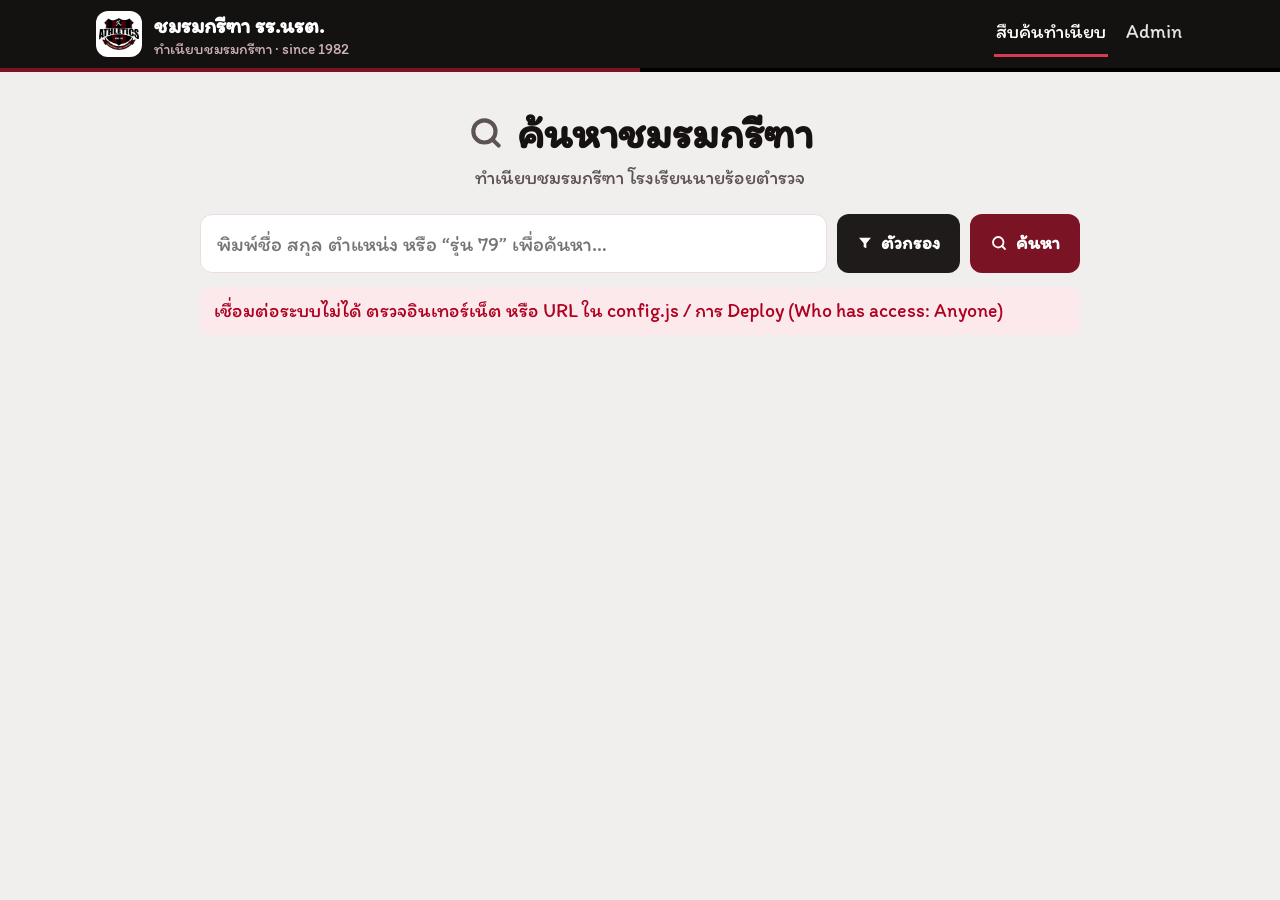
<file: index.html>
<!DOCTYPE html>
<html lang="th">
<head>
<meta charset="utf-8">
<meta name="viewport" content="width=device-width, initial-scale=1, viewport-fit=cover">
<title>ทำเนียบชมรมกรีฑา รร.นรต.</title>
<meta name="theme-color" content="#141111">
<meta name="robots" content="noindex, nofollow">
<link rel="icon" type="image/png" href="favicon.png">
<link rel="apple-touch-icon" href="apple-touch-icon.png">
<link rel="manifest" href="manifest.webmanifest">
<meta name="apple-mobile-web-app-capable" content="yes">
<meta name="apple-mobile-web-app-title" content="ชมรมกรีฑา">
<link rel="preload" href="fonts/itim-thai.woff2" as="font" type="font/woff2" crossorigin>
<link rel="stylesheet" href="fonts.css?v=12">
<link rel="stylesheet" href="style.css?v=12">
</head>
<body data-mode="home" data-browse="gens">
<div class="nav"><div class="in">
    <a class="brand" href="index.html"><img src="logo.png" alt="โลโก้ชมรมกรีฑา"><span><b>ชมรมกรีฑา รร.นรต.</b><small>ทำเนียบชมรมกรีฑา · since 1982</small></span></a>
    <a class="l on" href="index.html">สืบค้นทำเนียบ</a>
    <a class="l" href="admin.html">Admin</a>
  </div></div><div class="stripe"></div>
<main>
  <h1 class="title"><svg width="38" height="38" viewBox="0 0 24 24" fill="none" stroke="currentColor" stroke-width="2.6" stroke-linecap="round" aria-hidden="true"><circle cx="11" cy="11" r="7"/><path d="m20 20-4-4"/></svg>ค้นหาชมรมกรีฑา</h1>
  <p class="sub">ทำเนียบชมรมกรีฑา โรงเรียนนายร้อยตำรวจ</p>
  <div id="app">
  <form id="searchForm" class="searchbar" role="search">
    <input id="q" type="search" placeholder="พิมพ์ชื่อ สกุล ตำแหน่ง หรือ “รุ่น 79” เพื่อค้นหา…" aria-label="ค้นหา" autocomplete="off">
    <button class="btn" type="button" id="filterBtn" aria-expanded="false" aria-controls="filters"><svg width="16" height="16" viewBox="0 0 24 24" fill="currentColor" aria-hidden="true"><path d="M3 4h18l-7 8.5V20l-4-2v-5.5z"/></svg><span>ตัวกรอง</span></button>
    <button class="btn red" type="submit" aria-label="ค้นหา"><svg width="18" height="18" viewBox="0 0 24 24" fill="none" stroke="currentColor" stroke-width="2.4" stroke-linecap="round" aria-hidden="true"><circle cx="11" cy="11" r="7"/><path d="m20 20-4-4"/></svg><span>ค้นหา</span></button>
  </form>
  <div id="filters" class="panel" hidden>
    <div class="grid">
      <div><label for="f_gen">รุ่น</label><input class="field" id="f_gen" inputmode="numeric" placeholder="เช่น 79"></div>
      <div><label for="f_first">ชื่อจริง</label><input class="field" id="f_first" placeholder="เช่น ธนวัฒน์/ธนเดช"></div>
      <div class="wide"><label for="f_last">นามสกุล</label><input class="field" id="f_last" placeholder="เช่น โชติรัตน์อมรกุล/สงวนสัตย์"></div>
      <div><label for="f_nick">ชื่อเล่น หรือ ฉายา</label><input class="field" id="f_nick" placeholder="เช่น หาว/ดอนนี่"></div>
      <div><label for="f_dist">ระยะ</label><input class="field" id="f_dist" placeholder="เช่น ขว้างจักร/100"></div>
      
    </div>
    <div class="row" style="margin-top:14px"><button class="btn red" type="submit" form="searchForm">ค้นหา</button><button class="btn text" type="button" id="clear">ล้างทั้งหมด</button></div>
  </div>
  <div id="msg" class="msg" hidden></div>
  <section id="browse" hidden></section>
  <section id="results" hidden>
    <div class="summary" id="sum"></div>
    <div class="tablewrap"><table>
      <thead><tr><th class="c">ลำดับ</th><th class="c">รุ่น</th><th>ยศ-ชื่อ-นามสกุล</th><th>ตำแหน่ง</th><th class="c">ระยะ</th><th>โทรศัพท์</th></tr></thead>
      <tbody id="tbody"></tbody></table></div>
    <div class="cards" id="cards"></div>
    <div class="pager" id="pager"></div>
  </section>
  </div>
</main>
<script src="config.js?v=12"></script>
<script src="app.js?v=12"></script>
</body></html>
</file>
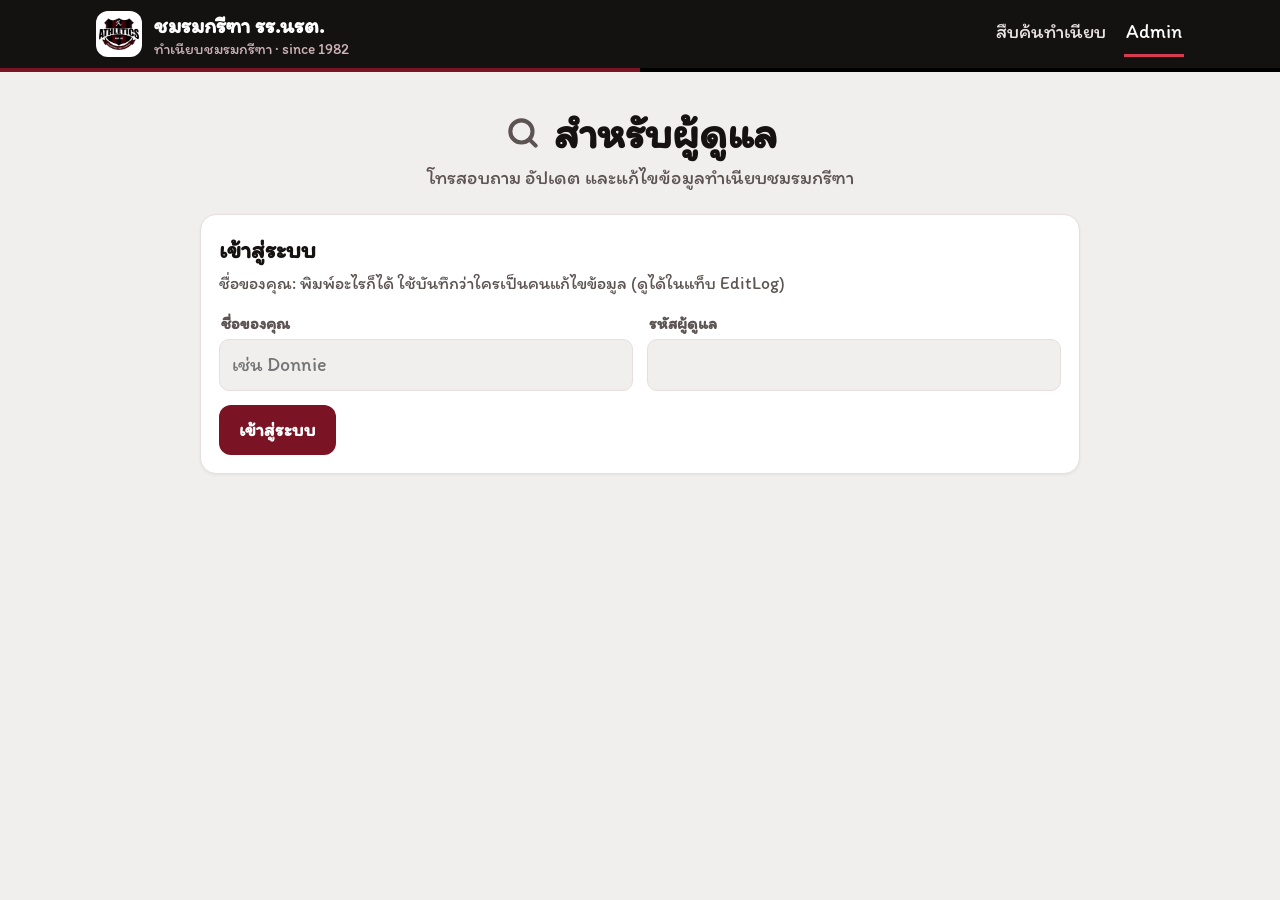
<file: admin.html>
<!DOCTYPE html>
<html lang="th">
<head>
<meta charset="utf-8">
<meta name="viewport" content="width=device-width, initial-scale=1, viewport-fit=cover">
<title>Admin · ทำเนียบชมรมกรีฑา</title>
<meta name="theme-color" content="#141111">
<meta name="robots" content="noindex, nofollow">
<link rel="icon" type="image/png" href="favicon.png">
<link rel="apple-touch-icon" href="apple-touch-icon.png">
<link rel="manifest" href="manifest.webmanifest">
<meta name="apple-mobile-web-app-capable" content="yes">
<meta name="apple-mobile-web-app-title" content="ชมรมกรีฑา">
<link rel="preload" href="fonts/itim-thai.woff2" as="font" type="font/woff2" crossorigin>
<link rel="stylesheet" href="fonts.css?v=12">
<link rel="stylesheet" href="style.css?v=12">
</head>
<body data-mode="admin" data-browse="gens">
<div class="nav"><div class="in">
    <a class="brand" href="index.html"><img src="logo.png" alt="โลโก้ชมรมกรีฑา"><span><b>ชมรมกรีฑา รร.นรต.</b><small>ทำเนียบชมรมกรีฑา · since 1982</small></span></a>
    <a class="l" href="index.html">สืบค้นทำเนียบ</a>
    <a class="l on" href="admin.html">Admin</a>
  </div></div><div class="stripe"></div>
<main>
  <h1 class="title"><svg width="38" height="38" viewBox="0 0 24 24" fill="none" stroke="currentColor" stroke-width="2.6" stroke-linecap="round" aria-hidden="true"><circle cx="11" cy="11" r="7"/><path d="m20 20-4-4"/></svg>สำหรับผู้ดูแล</h1>
  <p class="sub">โทรสอบถาม อัปเดต และแก้ไขข้อมูลทำเนียบชมรมกรีฑา</p>

  <div id="login" class="panel">
    <h2 style="margin:0 0 4px;font-size:22px">เข้าสู่ระบบ</h2>
    <p class="s" style="margin:0 0 16px">ชื่อของคุณ: พิมพ์อะไรก็ได้ ใช้บันทึกว่าใครเป็นคนแก้ไขข้อมูล (ดูได้ในแท็บ EditLog)</p>
    <div class="grid">
      <div><label for="caller">ชื่อของคุณ</label><input class="field" id="caller" placeholder="เช่น Donnie" autocomplete="off"></div>
      <div><label for="code">รหัสผู้ดูแล</label><input class="field" id="code" type="password" autocomplete="off"></div>
    </div>
    <div class="row" style="margin-top:14px"><button class="btn red" id="loginBtn" type="button">เข้าสู่ระบบ</button></div>
    <div id="loginMsg" class="msg" hidden style="margin-top:14px"></div>
  </div>

  <div id="app" hidden>
    <div class="panel" style="margin:0 auto 18px">
      <div class="row" style="justify-content:space-between"><b id="freshLabel">ความคืบหน้ารอบนี้</b><span class="s" id="stats"></span></div>
      <div class="progress"><i id="bar" style="width:0"></i></div>
      <div class="s" id="round" style="margin-top:6px;font-size:14px"></div>
      <div class="row" style="margin-top:10px;justify-content:space-between"><span class="row" style="gap:8px"><button class="btn ghost" id="addBtn" type="button">+ เพิ่มรายชื่อ</button><button class="btn ghost" id="importForm" type="button">นำเข้าจาก Google Form</button></span><span class="row" style="gap:4px"><button class="btn text" id="newRound" type="button">เริ่มรอบใหม่</button><button class="btn text" id="logout" type="button">ออกจากระบบ</button></span></div>
    </div>
  <form id="searchForm" class="searchbar" role="search">
    <input id="q" type="search" placeholder="พิมพ์ชื่อ สกุล ตำแหน่ง หรือ “รุ่น 79” เพื่อค้นหา…" aria-label="ค้นหา" autocomplete="off">
    <button class="btn" type="button" id="filterBtn" aria-expanded="false" aria-controls="filters"><svg width="16" height="16" viewBox="0 0 24 24" fill="currentColor" aria-hidden="true"><path d="M3 4h18l-7 8.5V20l-4-2v-5.5z"/></svg><span>ตัวกรอง</span></button>
    <button class="btn red" type="submit" aria-label="ค้นหา"><svg width="18" height="18" viewBox="0 0 24 24" fill="none" stroke="currentColor" stroke-width="2.4" stroke-linecap="round" aria-hidden="true"><circle cx="11" cy="11" r="7"/><path d="m20 20-4-4"/></svg><span>ค้นหา</span></button>
  </form>
  <div id="filters" class="panel" hidden>
    <div class="grid">
      <div><label for="f_gen">รุ่น</label><input class="field" id="f_gen" inputmode="numeric" placeholder="เช่น 79"></div>
      <div><label for="f_first">ชื่อจริง</label><input class="field" id="f_first" placeholder="เช่น ธนวัฒน์/ธนเดช"></div>
      <div class="wide"><label for="f_last">นามสกุล</label><input class="field" id="f_last" placeholder="เช่น โชติรัตน์อมรกุล/สงวนสัตย์"></div>
      <div><label for="f_nick">ชื่อเล่น หรือ ฉายา</label><input class="field" id="f_nick" placeholder="เช่น หาว/ดอนนี่"></div>
      <div><label for="f_dist">ระยะ</label><input class="field" id="f_dist" placeholder="เช่น ขว้างจักร/100"></div>
      <div><label for="f_fresh">สถานะข้อมูล</label><select class="field" id="f_fresh"><option value="">ทุกคน</option><option value="stale">ยังไม่อัปเดตรอบนี้</option><option value="fresh">อัปเดตรอบนี้แล้ว</option></select></div>
    </div>
    <div class="row" style="margin-top:14px"><button class="btn red" type="submit" form="searchForm">ค้นหา</button><button class="btn text" type="button" id="clear">ล้างทั้งหมด</button></div>
  </div>
  <div id="msg" class="msg" hidden></div>
  <section id="browse" hidden></section>
  <section id="results" hidden>
    <div class="summary" id="sum"></div>
    <div class="tablewrap"><table>
      <thead><tr><th class="c">ลำดับ</th><th class="c">รุ่น</th><th>ยศ-ชื่อ-นามสกุล</th><th>ตำแหน่ง</th><th class="c">ระยะ</th><th>โทรศัพท์</th><th>สถานะ / จัดการ</th></tr></thead>
      <tbody id="tbody"></tbody></table></div>
    <div class="cards" id="cards"></div>
    <div class="pager" id="pager"></div>
  </section>
  </div>
</main>
<dialog id="dlg"><form id="dlgForm" method="dialog" novalidate>
  <h2 id="dlgTitle">แก้ไขข้อมูล</h2>
  <div class="two"><div><label for="e_rank">ยศ</label><input class="field" id="e_rank"></div><div><label for="e_gen">นรต.รุ่น</label><input class="field" id="e_gen" inputmode="numeric"></div></div>
  <div><label for="e_name">ชื่อ-สกุล</label><input class="field" id="e_name"></div>
  <div><label for="e_nick">ชื่อเล่น / ฉายา</label><input class="field" id="e_nick"></div>
  <div><label for="e_pos">ตำแหน่งปัจจุบัน (หรือ เกษียณ / ลาออก)</label><textarea class="field" id="e_pos" rows="3"></textarea></div>
  <div class="two"><div><label for="e_phone">เบอร์โทร (หลายเบอร์คั่นด้วย , )</label><input class="field" id="e_phone" type="tel"></div><div><label for="e_dist">ระยะ</label><input class="field" id="e_dist"></div></div>
  <div class="row"><button class="btn red" type="submit">บันทึก</button><button class="btn text" type="button" id="dlgCancel">ยกเลิก</button></div>
</form></dialog>
<script src="config.js?v=12"></script>
<script src="app.js?v=12"></script>
</body></html>
</file>
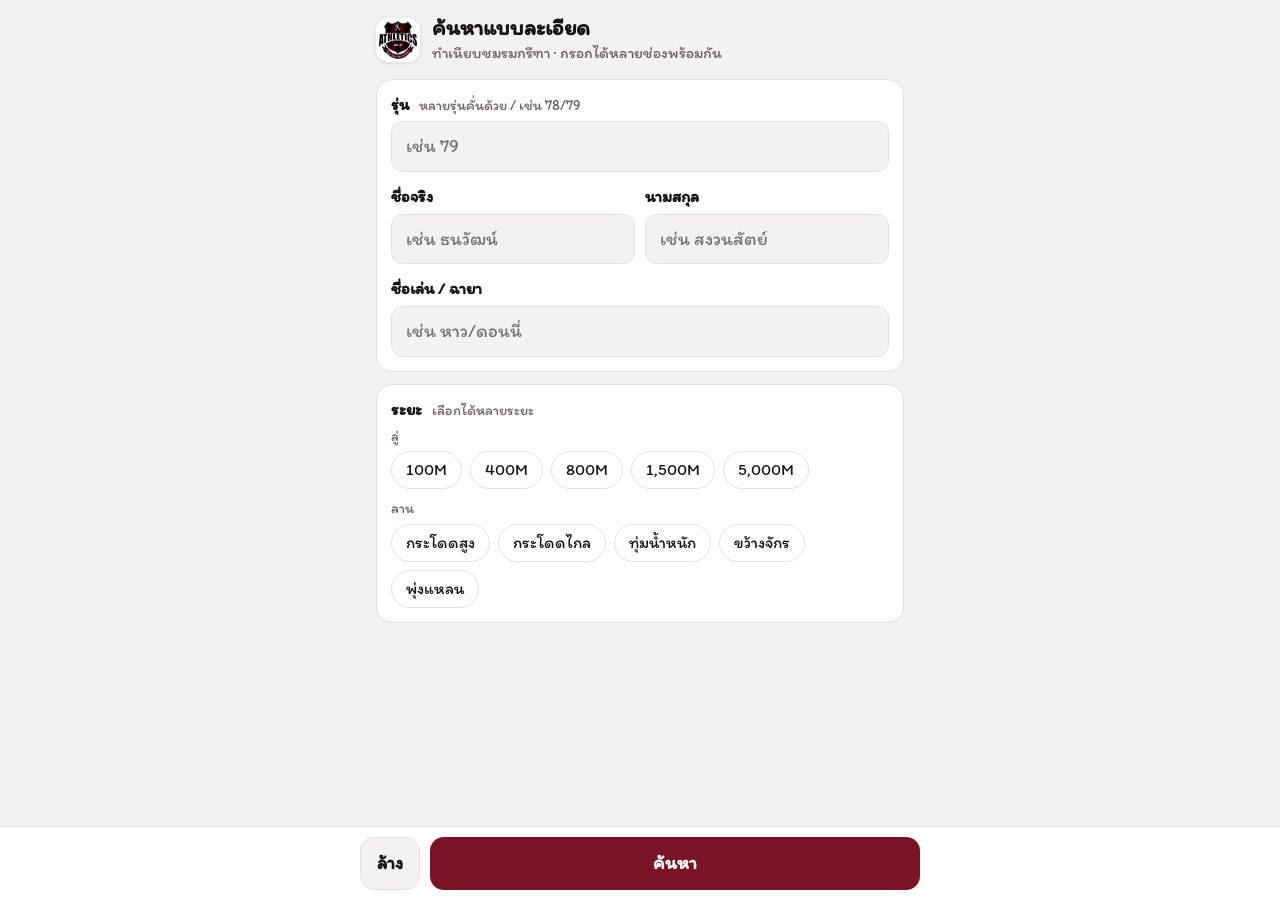
<file: liff.html>
<!DOCTYPE html>
<html lang="th">
<head>
<meta charset="utf-8">
<meta name="viewport" content="width=device-width, initial-scale=1, viewport-fit=cover">
<title>ค้นหาแบบละเอียด</title>
<meta name="robots" content="noindex, nofollow">
<meta name="theme-color" content="#141111">
<link rel="icon" type="image/png" href="favicon.png">
<link rel="preload" href="fonts/itim-thai.woff2" as="font" type="font/woff2" crossorigin>
<link rel="stylesheet" href="fonts.css?v=12">
<script>
  // เปิดมาเพื่อแก้ไขข้อมูล (ปุ่ม "อัปเดตข้อมูล" ในการ์ด) → ซ่อนหน้าค้นหาตั้งแต่ก่อนวาดหน้า แสดงหน้ากำลังโหลดแทน
  // LINE ส่งมาเป็น ?liff.state=%3Fedit%3D... ก่อน แล้ว liff.init จะพาไป ?edit=... อีกที
  if (/(^|[?&])edit=|liff\.state=[^&]*edit/.test(location.search)) document.documentElement.classList.add('boot-edit');
</script>
<style>
  :root {
    --red: #7a1424; --red-2: #a01c31; --red-soft: #f7e9ec; --black: #141111;
    --bg: #f4f1f1; --card: #ffffff; --ink: #191414; --muted: #6b6060; --line: #e7dfdf; --chip: #ffffff;
    --good: #1b6e3a; --font: 'Itim', 'Sarabun', 'Noto Sans Thai', system-ui, sans-serif;
  }
  @media (prefers-color-scheme: dark) { :root:not([data-theme="light"]) {
    --red: #c24a5e; --red-2: #d9617a; --red-soft: #3a1820; --bg: #111010; --card: #1c1919; --ink: #f2eded; --muted: #ab9f9f; --line: #2f2929; --chip: #1c1919; --good: #5fcf8a; } }
  :root[data-theme="dark"] {
    --red: #c24a5e; --red-2: #d9617a; --red-soft: #3a1820; --bg: #111010; --card: #1c1919; --ink: #f2eded; --muted: #ab9f9f; --line: #2f2929; --chip: #1c1919; --good: #5fcf8a; }
  * { box-sizing: border-box; -webkit-tap-highlight-color: transparent; }
  html, body { margin: 0; background: var(--bg); color: var(--ink); font-family: var(--font); font-size: 17px; line-height: 1.45; }
  button, input { font: inherit; color: inherit; }
  main { padding: 14px 16px 110px; max-width: 560px; margin: 0 auto; }
  .brand { display: flex; align-items: center; gap: 12px; margin: 2px 0 14px; }
  .brand img { width: 44px; height: 44px; border-radius: 12px; background: #fff; padding: 3px; box-shadow: 0 1px 4px rgba(0,0,0,.12); }
  .brand b { display: block; font-size: 20px; line-height: 1.2; }
  .brand small { color: var(--muted); font-size: 14px; }
  .card { background: var(--card); border: 1px solid var(--line); border-radius: 16px; padding: 14px; margin-bottom: 12px; }
  label { display: block; font-weight: 600; font-size: 15px; margin: 0 0 6px; }
  .hint { font-weight: 400; color: var(--muted); font-size: 13px; margin-left: 6px; }
  .field { margin-bottom: 14px; }
  .field:last-child { margin-bottom: 0; }
  input[type=text] { width: 100%; padding: 12px 14px; border-radius: 12px; border: 1px solid var(--line); background: var(--bg); outline: none; font-size: 17px; }
  input[type=text]:focus { border-color: var(--red); background: var(--card); box-shadow: 0 0 0 3px var(--red-soft); }
  .row2 { display: grid; grid-template-columns: 1fr 1fr; gap: 10px; }
  .grp { font-size: 13px; color: var(--muted); margin: 10px 0 6px; }
  .grp:first-of-type { margin-top: 2px; }
  .chips { display: flex; flex-wrap: wrap; gap: 8px; }
  .chip { border: 1px solid var(--line); background: var(--chip); border-radius: 999px; padding: 7px 14px; font-size: 15px; cursor: pointer; }
  .chip[aria-pressed="true"] { background: var(--red); border-color: var(--red); color: #fff; font-weight: 600; }
  .bar { position: fixed; left: 0; right: 0; bottom: 0; padding: 10px 16px calc(10px + env(safe-area-inset-bottom)); background: var(--card); border-top: 1px solid var(--line); display: flex; gap: 10px; }
  .bar > div { max-width: 560px; margin: 0 auto; display: flex; gap: 10px; width: 100%; }
  .btn { border: 0; border-radius: 14px; padding: 13px 16px; font-weight: 700; font-size: 17px; cursor: pointer; }
  .btn.main { flex: 1; background: var(--red); color: #fff; }
  .btn.ghost { background: var(--bg); color: var(--ink); border: 1px solid var(--line); }
  .btn:disabled { opacity: .55; }
  .err { color: #b00020; font-size: 15px; margin: 4px 2px 10px; min-height: 0; }
  /* ผลลัพธ์ */
  .top { display: flex; align-items: center; gap: 10px; margin-bottom: 10px; }
  .back { border: 0; background: none; color: var(--red); font-weight: 700; padding: 6px 0; cursor: pointer; }
  .sum { font-size: 15px; color: var(--muted); }
  .sum b { color: var(--ink); font-size: 18px; }
  .tags { display: flex; flex-wrap: wrap; gap: 6px; margin: 6px 0 12px; }
  .tag { background: var(--red-soft); color: var(--red); border-radius: 999px; padding: 3px 10px; font-size: 13px; font-weight: 600; }
  .p { background: var(--card); border: 1px solid var(--line); border-radius: 16px; padding: 12px 14px; margin-bottom: 10px; }
  .p .h { display: flex; justify-content: space-between; gap: 10px; align-items: flex-start; }
  .p .nm { font-weight: 700; font-size: 18px; line-height: 1.3; }
  .p .rk { color: var(--muted); font-weight: 600; font-size: 14px; }
  .p .nk { color: var(--muted); font-size: 14px; }
  .gen { flex: none; background: var(--red); color: #fff; font-weight: 700; font-size: 13px; padding: 2px 10px; border-radius: 999px; }
  .p .pos { margin-top: 6px; font-size: 16px; }
  .p .dist { display: inline-block; margin-top: 6px; font-size: 13px; background: var(--bg); border: 1px solid var(--line); border-radius: 999px; padding: 1px 10px; }
  .p .upd { color: var(--muted); font-size: 13px; margin-top: 6px; }
  .acts { display: flex; flex-wrap: wrap; gap: 8px; margin-top: 10px; }
  .call { display: inline-flex; align-items: center; gap: 6px; background: var(--red); color: #fff; text-decoration: none; border-radius: 999px; padding: 8px 14px; font-weight: 700; font-size: 15px; }
  .send { border: 1px solid var(--red); color: var(--red); background: none; border-radius: 999px; padding: 7px 14px; font-weight: 700; font-size: 15px; cursor: pointer; }
  .send.done { border-color: var(--good); color: var(--good); }
  .dead { font-size: 12px; background: var(--bg); border-radius: 999px; padding: 1px 8px; margin-left: 6px; color: var(--muted); vertical-align: middle; }
  .empty { text-align: center; color: var(--muted); padding: 30px 10px; }
  .more { width: 100%; }
  .toast { position: fixed; left: 50%; bottom: 92px; transform: translateX(-50%) translateY(20px); background: var(--black); color: #fff; padding: 10px 16px; border-radius: 999px; font-size: 15px; opacity: 0; transition: .2s; pointer-events: none; white-space: nowrap; }
  .toast.on { opacity: 1; transform: translateX(-50%) translateY(0); }
  .edit-btn { border: 1px solid var(--line); color: var(--ink); background: var(--bg); border-radius: 999px; padding: 7px 14px; font-weight: 700; font-size: 15px; cursor: pointer; }
  /* แก้ไขข้อมูล */
  .who { background: var(--black); color: #fff; border-radius: 16px; padding: 14px 16px; margin-bottom: 12px; }
  .who b { display: block; font-size: 20px; line-height: 1.3; }
  .who span { color: #e8a3ae; font-size: 15px; }
  .who small { display: block; color: #bdb3b3; font-size: 13px; margin-top: 4px; }
  select, textarea, input[type=tel] { width: 100%; padding: 12px 14px; border-radius: 12px; border: 1px solid var(--line); background: var(--bg); outline: none; font: inherit; font-size: 17px; color: inherit; }
  textarea { resize: vertical; min-height: 74px; line-height: 1.4; }
  select:focus, textarea:focus, input[type=tel]:focus { border-color: var(--red); background: var(--card); box-shadow: 0 0 0 3px var(--red-soft); }
  .ef .was { display: none; font-size: 13px; color: var(--muted); margin-top: 5px; }
  .ef.chg .was { display: block; }
  .ef.chg > label::after { content: 'แก้แล้ว'; margin-left: 8px; font-size: 12px; font-weight: 700; color: #fff; background: var(--red); border-radius: 999px; padding: 1px 8px; vertical-align: 1px; }
  .ef.chg select, .ef.chg textarea, .ef.chg input { border-color: var(--red); }
  .lock { color: var(--muted); font-size: 13px; text-align: center; margin: 4px 0 0; }
  .sheet-bg { position: fixed; inset: 0; background: rgba(0,0,0,.45); z-index: 20; display: flex; align-items: flex-end; }
  .sheet-in { background: var(--card); width: 100%; max-width: 560px; margin: 0 auto; border-radius: 20px 20px 0 0; padding: 18px 16px calc(16px + env(safe-area-inset-bottom)); }
  .sheet-in h3 { margin: 0 0 10px; font-size: 20px; }
  .chgl { margin: 0 0 14px; padding: 0; list-style: none; }
  .chgl li { border: 1px solid var(--line); border-radius: 12px; padding: 10px 12px; margin-bottom: 8px; font-size: 15px; }
  .chgl li b { display: block; font-size: 14px; color: var(--muted); }
  .chgl .o { color: var(--muted); text-decoration: line-through; }
  .chgl .n { color: var(--ink); font-weight: 700; }
  .sheet-in .row { display: flex; gap: 10px; }
  .okbox { text-align: center; padding: 26px 8px 8px; }
  .okbox .ic { width: 72px; height: 72px; border-radius: 50%; background: var(--good); color: #fff; font-size: 40px; display: grid; place-items: center; margin: 0 auto 12px; }
  .okbox h2 { margin: 0 0 4px; font-size: 24px; }
  .okbox p { margin: 0 0 16px; color: var(--muted); }
  .stack { display: grid; gap: 10px; margin-top: 8px; }
  #boot { display: none; text-align: center; padding: 90px 16px; color: var(--muted); }
  .boot-edit #boot { display: block; }
  .boot-edit #form, .boot-edit #barForm { display: none !important; }
  .spin { width: 42px; height: 42px; border-radius: 50%; border: 4px solid var(--line); border-top-color: var(--red); margin: 0 auto 14px; animation: sp .8s linear infinite; }
  @keyframes sp { to { transform: rotate(360deg); } }
  [hidden] { display: none !important; }
</style>
</head>
<body>
<main>
  <div id="boot"><div class="spin"></div>กำลังเปิดข้อมูล…</div>
  <!-- ฟอร์ม -->
  <section id="form">
    <div class="brand"><img src="logo.png" alt=""><div><b>ค้นหาแบบละเอียด</b><small>ทำเนียบชมรมกรีฑา · กรอกได้หลายช่องพร้อมกัน</small></div></div>
    <div class="card">
      <div class="field"><label for="gen">รุ่น <span class="hint">หลายรุ่นคั่นด้วย / เช่น 78/79</span></label><input type="text" id="gen" inputmode="numeric" placeholder="เช่น 79" autocomplete="off"></div>
      <div class="row2">
        <div class="field"><label for="first">ชื่อจริง</label><input type="text" id="first" placeholder="เช่น ธนวัฒน์" autocomplete="off"></div>
        <div class="field"><label for="last">นามสกุล</label><input type="text" id="last" placeholder="เช่น สงวนสัตย์" autocomplete="off"></div>
      </div>
      <div class="field"><label for="nick">ชื่อเล่น / ฉายา</label><input type="text" id="nick" placeholder="เช่น หาว/ดอนนี่" autocomplete="off"></div>
    </div>
    <div class="card">
      <label>ระยะ <span class="hint">เลือกได้หลายระยะ</span></label>
      <div class="grp">ลู่</div>
      <div class="chips" id="track"></div>
      <div class="grp">ลาน</div>
      <div class="chips" id="field"></div>
    </div>
    <div class="err" id="err" hidden></div>
  </section>

  <!-- ผลลัพธ์ -->
  <section id="res" hidden>
    <div class="top"><button class="back" id="back" type="button">← แก้ตัวกรอง</button></div>
    <div class="sum" id="sum"></div>
    <div class="tags" id="tags"></div>
    <div id="list"></div>
    <button class="btn ghost more" id="more" type="button" hidden>ดูเพิ่ม</button>
  </section>

  <!-- แก้ไขข้อมูล -->
  <section id="edit" hidden>
    <div class="top"><button class="back" id="eBack" type="button">← กลับ</button></div>
    <div class="who" id="eWho"></div>
    <div class="card">
      <div class="field ef" data-k="rank"><label for="eRank">ยศ</label><select id="eRank"></select><div class="was"></div></div>
      <div class="field ef" data-k="pos"><label for="ePos">ตำแหน่งปัจจุบัน</label><textarea id="ePos" rows="2" placeholder="เช่น สว.(สอบสวน) สภ.เมืองนนทบุรี"></textarea><div class="was"></div></div>
      <div class="field ef" data-k="phone"><label for="eP1">เบอร์โทร <span class="hint">ใส่ได้ 2 เบอร์</span></label>
        <div class="row2"><input type="tel" id="eP1" inputmode="tel" placeholder="เบอร์หลัก" autocomplete="off"><input type="tel" id="eP2" inputmode="tel" placeholder="เบอร์สำรอง" autocomplete="off"></div><div class="was"></div></div>
      <div class="field ef" data-k="nick"><label for="eNick">ชื่อเล่น / ฉายา</label><input type="text" id="eNick" placeholder="เช่น หาว" autocomplete="off"><div class="was"></div></div>
    </div>
    <div class="card ef" data-k="dist">
      <label>ระยะที่แข่ง <span class="hint">เลือกได้หลายระยะ</span></label>
      <div class="grp">ลู่</div><div class="chips" id="eTrack"></div>
      <div class="grp">ลาน</div><div class="chips" id="eField"></div>
      <div id="eOtherWrap" hidden><div class="grp">อื่น ๆ (จากข้อมูลเดิม)</div><div class="chips" id="eOther"></div></div>
      <div class="was"></div>
    </div>
    <div class="err" id="eErr" hidden></div>
    <p class="lock">🔒 ระบบบันทึกชื่อ LINE ของผู้แก้ไว้ทุกครั้ง</p>
  </section>

  <!-- บันทึกสำเร็จ -->
  <section id="done" hidden>
    <div class="okbox"><div class="ic">✓</div><h2>บันทึกแล้ว</h2><p id="dWhen"></p></div>
    <ul class="chgl" id="dList"></ul>
    <div class="stack"><button class="btn main" id="dSend" type="button">ส่งการ์ดที่อัปเดตแล้วเข้าแชท</button><button class="btn ghost" id="dBack" type="button">กลับไปหน้าค้นหา</button></div>
  </section>
</main>

<div class="bar" id="barEdit" hidden><div><button class="btn ghost" id="eCancel" type="button">ยกเลิก</button><button class="btn main" id="eSave" type="button">ข้อมูลถูกต้อง</button></div></div>
<div class="sheet-bg" id="confirm" hidden><div class="sheet-in"><h3>ยืนยันการแก้ไข</h3><ul class="chgl" id="cList"></ul>
  <div class="row"><button class="btn ghost" id="cNo" type="button">กลับไปแก้</button><button class="btn main" id="cYes" type="button">ยืนยันบันทึก</button></div></div></div>
<div class="bar" id="barForm"><div><button class="btn ghost" id="clear" type="button">ล้าง</button><button class="btn main" id="go" type="button">ค้นหา</button></div></div>
<div class="toast" id="toast"></div>

<!-- LIFF SDK: ใช้งานจริงเมื่อเปิดจากใน LINE (ตั้ง window.LIFF_ID ใน config.js) -->
<script charset="utf-8" src="https://static.line-scdn.net/liff/edge/2/sdk.js"></script>
<script src="config.js?v=12"></script>
<script>
(() => {
  const $ = (s) => document.querySelector(s);
  const esc = (s) => String(s == null ? '' : s).replace(/[&<>"]/g, (c) => ({ '&': '&amp;', '<': '&lt;', '>': '&gt;', '"': '&quot;' }[c]));
  const TRACK = ['100', '400', '800', '1500', '5000'];
  const FIELD = ['กระโดดสูง', 'กระโดดไกล', 'ทุ่มน้ำหนัก', 'ขว้างจักร', 'พุ่งแหลน'];
  const label = (d) => (/^\d+$/.test(d) ? Number(d).toLocaleString('en-US') + 'M' : d);
  const chipHtml = (d) => `<button type="button" class="chip" aria-pressed="false" data-d="${esc(d)}">${esc(label(d))}</button>`;
  $('#track').innerHTML = TRACK.map(chipHtml).join('');
  $('#field').innerHTML = FIELD.map(chipHtml).join('');
  document.addEventListener('click', (e) => {
    const c = e.target.closest('.chip'); if (!c) return;
    c.setAttribute('aria-pressed', String(c.getAttribute('aria-pressed') !== 'true'));
  });

  /* ---------- LIFF ----------
     ของจริง: มี LIFF SDK + LIFF_ID → liff.init แล้วปุ่ม "ส่งเข้าแชท" ใช้ liff.sendMessages (เฉพาะเปิดในแอป LINE)
     ไม่มี LIFF_ID (เปิดในเบราว์เซอร์ธรรมดา) → ใช้ค้นหาได้ตามปกติ แต่ไม่มีปุ่มส่งเข้าแชท
     ในพรีวิว (อยู่ใน iframe) → จำลองการส่งโดย postMessage ไปหน้าแชทจำลอง */
  const HAS_LIFF = typeof window.liff !== 'undefined' && !!window.LIFF_ID && !/^PASTE/.test(window.LIFF_ID);
  const DEMO = !HAS_LIFF && window.parent !== window;
  let liffOk = false;
  const ready = HAS_LIFF
    ? window.liff.init({ liffId: window.LIFF_ID }).then(() => { liffOk = true; })
    : Promise.resolve();
  const canSend = () => (liffOk ? window.liff.isInClient() : DEMO);

  async function api(fn, ...args) {
    const res = await fetch(window.API_URL, { method: 'POST', headers: { 'Content-Type': 'text/plain;charset=utf-8' }, body: JSON.stringify({ fn, args }) });
    const j = await res.json();
    if (!j.ok) throw new Error(j.error || 'เกิดข้อผิดพลาด');
    return j.data;
  }

  /* ---------- เรียงผล: รุ่น → ระยะ (ลู่สั้น→ยาว, ผลัด, ลาน) → ชื่อ ---------- */
  function distKey(d) {
    const s = String(d || '').trim();
    if (!s || s === '-') return [9, 0];
    if (/ผลัด|\d\s*[x×]\s*\d/.test(s)) return [2, 0];
    const n = s.match(/\d[\d,]*/);
    if (n) return [1, Number(n[0].replace(/,/g, '')) + (/ข้ามรั้ว/.test(s) ? 0.5 : 0)];
    const f = FIELD.findIndex((x) => s.includes(x));
    return f >= 0 ? [3, f] : [4, 0];
  }
  const byOrder = (a, b) => (Number(a.gen) - Number(b.gen)) || (() => { const x = distKey(a.dist), y = distKey(b.dist); return x[0] - y[0] || x[1] - y[1]; })() || String(a.name).localeCompare(String(b.name), 'th');

  /* ---------- ค้นหา ---------- */
  let ALL = [], shown = 0;
  const PER = 20;
  function criteria() {
    const c = { gen: $('#gen').value.trim(), first: $('#first').value.trim(), last: $('#last').value.trim(), nick: $('#nick').value.trim() };
    const ds = [...document.querySelectorAll('#form .chip[aria-pressed="true"]')].map((b) => b.dataset.d);
    c.dist = ds.join('/');
    return c;
  }
  function showErr(t) { const e = $('#err'); e.hidden = !t; e.textContent = t || ''; }
  async function search() {
    const c = criteria();
    if (!Object.values(c).some(Boolean)) return showErr('กรอกหรือเลือกอย่างน้อย 1 ช่อง');
    showErr('');
    const go = $('#go'); go.disabled = true; go.textContent = 'กำลังค้นหา…';
    try {
      await ready.catch(() => {});
      const r = await api('memberSearch', c);
      ALL = r.items.slice().sort(byOrder); shown = 0;
      $('#form').hidden = true; $('#barForm').hidden = true; $('#res').hidden = false;
      const tags = [];
      if (c.gen) tags.push('รุ่น ' + c.gen.split('/').join(', '));
      if (c.first) tags.push('ชื่อ ' + c.first); if (c.last) tags.push('สกุล ' + c.last); if (c.nick) tags.push('ชื่อเล่น ' + c.nick);
      if (c.dist) tags.push('ระยะ ' + c.dist.split('/').map(label).join(', '));
      $('#tags').innerHTML = tags.map((t) => `<span class="tag">${esc(t)}</span>`).join('');
      $('#sum').innerHTML = ALL.length ? `พบ <b>${r.total}</b> คน` : '';
      $('#list').innerHTML = ALL.length ? '' : '<div class="empty">ไม่พบข้อมูล<br>ลองลดตัวกรองลง หรือเปลี่ยนคำค้น</div>';
      more(); window.scrollTo(0, 0);
    } catch (e) { showErr(e.message); }
    go.disabled = false; go.textContent = 'ค้นหา';
  }
  const PHONE = '<svg width="14" height="14" viewBox="0 0 24 24" fill="currentColor" aria-hidden="true"><path d="M6.6 10.8a15 15 0 0 0 6.6 6.6l2.2-2.2a1 1 0 0 1 1-.25 11.4 11.4 0 0 0 3.6.57 1 1 0 0 1 1 1V20a1 1 0 0 1-1 1A17 17 0 0 1 3 4a1 1 0 0 1 1-1h3.5a1 1 0 0 1 1 1c0 1.25.2 2.45.57 3.6a1 1 0 0 1-.25 1z"/></svg>';
  function card(a, i) {
    const dead = a.tag === 'เสียชีวิต';
    const calls = dead ? '' : (a.phones || []).slice(0, 2).map((p) => `<a class="call" href="tel:${esc(p.tel)}">${PHONE}${esc(p.label)}</a>`).join('');
    return `<div class="p"><div class="h"><div><div class="nm"><span class="rk">${esc(a.rank)}</span> ${esc(a.name)}${a.tag ? `<span class="dead">${esc(a.tag)}</span>` : ''}</div>
      ${a.nick ? `<div class="nk">“${esc(a.nick)}”</div>` : ''}</div><span class="gen">รุ่น ${esc(a.gen)}</span></div>
      <div class="pos">${esc(a.pos) || '-'}</div>${a.dist ? `<span class="dist">ระยะ ${esc(a.dist)}</span>` : ''}
      <div class="upd">${a.updated ? 'อัปเดตล่าสุด ' + esc(a.updated) : 'ยังไม่เคยอัปเดต'}</div>
      <div class="acts">${calls}${canSend() ? `<button class="send" type="button" data-i="${i}">ส่งเข้าแชท</button>` : ''}${a.id && !dead ? `<button class="edit-btn" type="button" data-e="${esc(a.id)}">✎ แก้ไขข้อมูล</button>` : ''}</div></div>`;
  }
  function more() {
    const next = ALL.slice(shown, shown + PER);
    $('#list').insertAdjacentHTML('beforeend', next.map((a, k) => card(a, shown + k)).join(''));
    shown += next.length;
    $('#more').hidden = shown >= ALL.length;
  }

  /* ---------- ส่งการ์ดเข้าแชท (หน้าตาเดียวกับการ์ดของบอท) ---------- */
  const RED = '#7A1424', BLACK = '#141414';
  function bubble(a) {
    const ph = a.tag === 'เสียชีวิต' ? [] : (a.phones || []).slice(0, 2);
    const b = { type: 'bubble', size: 'giga',
      header: { type: 'box', layout: 'vertical', backgroundColor: BLACK, paddingAll: '16px', contents: [
        { type: 'text', text: `${a.rank ? a.rank + ' ' : ''}${a.name}`, weight: 'bold', size: 'xl', color: '#FFFFFF', wrap: true },
        { type: 'text', text: `${a.nick ? '"' + a.nick + '" · ' : ''}นรต.รุ่น ${a.gen}`, size: 'md', color: '#E8A3AE', wrap: true }] },
      body: { type: 'box', layout: 'vertical', spacing: 'sm', paddingAll: '16px', contents: [
        { type: 'text', text: a.pos || '-', size: 'md', wrap: true },
        ...(a.dist ? [{ type: 'text', text: 'ระยะ: ' + a.dist, size: 'md', color: RED }] : []),
        ...(a.updated ? [{ type: 'text', text: 'อัปเดตล่าสุด ' + a.updated, size: 'sm', color: '#888888', margin: 'lg' }] : [])] } };
    if (ph.length) b.footer = { type: 'box', layout: 'vertical', spacing: 'sm', paddingAll: '12px', contents: ph.map((p, i) => ({ type: 'button', style: i ? 'secondary' : 'primary', color: i ? undefined : RED, height: 'md', action: { type: 'uri', label: ('โทร ' + p.label).slice(0, 40), uri: 'tel:' + p.tel } })) };
    return { type: 'flex', altText: `${a.rank} ${a.name} รุ่น ${a.gen}`, contents: b };
  }
  $('#list').addEventListener('click', async (e) => {
    const ed = e.target.closest('.edit-btn'); if (ed) return openEdit(ed.dataset.e);
    const b = e.target.closest('.send'); if (!b) return;
    const a = ALL[Number(b.dataset.i)];
    try {
      if (liffOk) await window.liff.sendMessages([bubble(a)]);
      else window.parent.postMessage({ type: 'liff-send', person: a }, '*');
      b.textContent = 'ส่งแล้ว ✓'; b.classList.add('done'); toast('ส่งการ์ดเข้าแชทแล้ว');
    } catch (err) { toast('ส่งไม่สำเร็จ: ' + err.message); }
  });
  function toast(t) { const el = $('#toast'); el.textContent = t; el.classList.add('on'); clearTimeout(toast.t); toast.t = setTimeout(() => el.classList.remove('on'), 1800); }

  $('#go').addEventListener('click', search);
  document.querySelectorAll('#form input').forEach((i) => i.addEventListener('keydown', (e) => { if (e.key === 'Enter') search(); }));
  $('#more').addEventListener('click', more);
  $('#back').addEventListener('click', () => { $('#res').hidden = true; $('#form').hidden = false; $('#barForm').hidden = false; window.scrollTo(0, 0); });
  $('#clear').addEventListener('click', () => {
    document.querySelectorAll('#form input[type=text]').forEach((i) => { i.value = ''; });
    document.querySelectorAll('#form .chip').forEach((c) => c.setAttribute('aria-pressed', 'false')); showErr('');
  });
  /* ---------- แก้ไขข้อมูล ----------
     เปิดจากปุ่ม "แก้ไขข้อมูล" ในผลค้นหา หรือเปิดตรงด้วย liff.html?edit=<id> (ปุ่มในการ์ดของบอท)
     ส่ง ID token ของ LINE ไปด้วยทุกครั้ง → เซิร์ฟเวอร์ตรวจกับ LINE ว่าเป็นผู้ใช้จริงก่อนบันทึก */
  const RANKS = ['ร.ต.ต.', 'ร.ต.ท.', 'ร.ต.อ.', 'พ.ต.ต.', 'พ.ต.ท.', 'พ.ต.อ.', 'พล.ต.ต.', 'พล.ต.ท.', 'พล.ต.อ.'];
  const KEYS = { rank: 'ยศ', pos: 'ตำแหน่ง', phone: 'เบอร์โทร', nick: 'ชื่อเล่น/ฉายา', dist: 'ระยะ' };
  let ED = null; // { a, orig: {...}, from: 'res' | 'deep' }
  const splitPhones = (s) => String(s || '').split(/[\/,;\n]|\s{2,}/).map((x) => x.trim()).filter((x) => x.replace(/\D/g, '').length >= 8);
  const normDist = (t) => { const n = t.replace(/[,\s]/g, '').match(/^(\d+)(m|ม\.?|เมตร)?$/i); return n ? String(Number(n[1])) : t.trim(); };
  const distTokens = (s) => String(s || '').split(/[\/,]/).map((x) => normDist(x)).filter((x) => x && x !== '-');
  const sameSet = (a, b) => a.length === b.length && a.every((x) => b.includes(x));
  async function idToken() {
    await ready.catch(() => {});
    if (liffOk) { const t = window.liff.getIDToken(); if (!t) throw new Error('กรุณาเปิดหน้านี้จากในแอป LINE เพื่อแก้ไขข้อมูล'); return t; }
    if (DEMO) return 'demo';
    throw new Error('กรุณาเปิดหน้านี้จากในแอป LINE เพื่อแก้ไขข้อมูล');
  }
  function show(id) {
    document.documentElement.classList.remove('boot-edit');
    ['form', 'res', 'edit', 'done'].forEach((s) => { $('#' + s).hidden = s !== id; });
    $('#barForm').hidden = id !== 'form'; $('#barEdit').hidden = id !== 'edit'; window.scrollTo(0, 0);
    document.title = id === 'edit' || id === 'done' ? 'แก้ไขข้อมูล' : 'ค้นหาแบบละเอียด';
  }
  async function openEdit(id, from) {
    let a;
    try { a = await api('memberGet', { id }); } catch (e) { show(from === 'deep' ? 'form' : 'res'); return toast(e.message); }
    const ph = splitPhones(a.phone);
    ED = { a, from: from || 'res', orig: { rank: a.rank || '', pos: a.pos || '', p1: ph[0] || '', p2: ph[1] || '', nick: a.nick || '', dist: distTokens(a.dist) } };
    $('#eWho').innerHTML = `<b>${esc(a.rank)} ${esc(a.name)}</b><span>${a.nick ? '“' + esc(a.nick) + '” · ' : ''}นรต.รุ่น ${esc(a.gen)}</span><small>${a.updated ? 'อัปเดตล่าสุด ' + esc(a.updated) : 'ยังไม่เคยอัปเดต'}</small>`;
    const rk = RANKS.includes(ED.orig.rank) || !ED.orig.rank ? RANKS : [ED.orig.rank].concat(RANKS); // ยศเดิมที่ไม่อยู่ในรายการ ยังเลือกค่าเดิมไว้ได้
    $('#eRank').innerHTML = (ED.orig.rank ? '' : '<option value="">— เลือกยศ —</option>') + rk.map((r) => `<option${r === ED.orig.rank ? ' selected' : ''}>${esc(r)}</option>`).join('');
    $('#ePos').value = ED.orig.pos; $('#eP1').value = ED.orig.p1; $('#eP2').value = ED.orig.p2; $('#eNick').value = ED.orig.nick;
    const known = TRACK.concat(FIELD), other = ED.orig.dist.filter((d) => !known.includes(d));
    const eChip = (d) => `<button type="button" class="chip" aria-pressed="${ED.orig.dist.includes(d)}" data-d="${esc(d)}">${esc(label(d))}</button>`;
    $('#eTrack').innerHTML = TRACK.map(eChip).join(''); $('#eField').innerHTML = FIELD.map(eChip).join('');
    $('#eOther').innerHTML = other.map(eChip).join(''); $('#eOtherWrap').hidden = !other.length;
    $('#eErr').hidden = true; show('edit'); refresh();
  }
  function current() {
    return { rank: $('#eRank').value, pos: $('#ePos').value.trim(), p1: $('#eP1').value.trim(), p2: $('#eP2').value.trim(), nick: $('#eNick').value.trim(),
      dist: [...document.querySelectorAll('#edit .chip[aria-pressed="true"]')].map((b) => b.dataset.d) };
  }
  function changes() {
    const o = ED.orig, c = current(), out = [];
    const oldPhone = [o.p1, o.p2].filter(Boolean).join(' / '), newPhone = [c.p1, c.p2].filter(Boolean).join(' / ');
    if (c.rank !== o.rank) out.push(['rank', o.rank, c.rank]);
    if (c.pos !== o.pos) out.push(['pos', o.pos, c.pos]);
    if (newPhone !== oldPhone) out.push(['phone', oldPhone, newPhone]);
    if (c.nick !== o.nick) out.push(['nick', o.nick, c.nick]);
    if (!sameSet(c.dist, o.dist)) out.push(['dist', o.dist.join('/'), c.dist.join('/')]);
    return out;
  }
  const pretty = (k, v) => (k === 'dist' ? (v ? v.split('/').map(label).join(', ') : '') : v) || '(ว่าง)';
  function refresh() {
    if (!ED) return;
    const ch = changes(), keys = ch.map((x) => x[0]);
    document.querySelectorAll('#edit .ef').forEach((f) => {
      const hit = ch.find((x) => x[0] === f.dataset.k);
      f.classList.toggle('chg', !!hit);
      f.querySelector('.was').textContent = hit ? 'เดิม: ' + pretty(hit[0], hit[1]) : '';
    });
    $('#eSave').textContent = keys.length ? `บันทึก (${keys.length} รายการ)` : 'ข้อมูลถูกต้อง';
  }
  $('#edit').addEventListener('input', refresh);
  $('#edit').addEventListener('change', refresh);
  $('#edit').addEventListener('click', (e) => { if (e.target.closest('.chip')) setTimeout(refresh); });
  function closeEdit() { ED && ED.from === 'deep' ? show('form') : show('res'); }
  $('#eBack').addEventListener('click', closeEdit);
  $('#eCancel').addEventListener('click', closeEdit);
  const listHtml = (ch) => ch.map(([k, o, n]) => `<li><b>${KEYS[k]}</b><span class="o">${esc(pretty(k, o))}</span> → <span class="n">${esc(pretty(k, n))}</span></li>`).join('');
  $('#eSave').addEventListener('click', () => {
    const ch = changes(), c = current(), err = $('#eErr');
    const bad = [c.p1, c.p2].filter(Boolean).find((p) => p.replace(/\D/g, '').length < 9 || p.replace(/\D/g, '').length > 10);
    if (bad) { err.hidden = false; err.textContent = 'เบอร์โทรไม่ถูกต้อง: ' + bad + ' (ต้องมี 9–10 หลัก)'; return; }
    if (!c.rank) { err.hidden = false; err.textContent = 'กรุณาเลือกยศ'; return; }
    if (!c.pos) { err.hidden = false; err.textContent = 'กรุณากรอกตำแหน่งปัจจุบัน'; return; }
    err.hidden = true;
    if (!ch.length) return save([]);
    $('#cList').innerHTML = listHtml(ch); $('#confirm').hidden = false;
  });
  $('#cNo').addEventListener('click', () => { $('#confirm').hidden = true; });
  $('#confirm').addEventListener('click', (e) => { if (e.target.id === 'confirm') $('#confirm').hidden = true; });
  $('#cYes').addEventListener('click', () => save(changes()));
  async function save(ch) {
    const btn = ch.length ? $('#cYes') : $('#eSave'), t0 = btn.textContent; btn.disabled = true; btn.textContent = 'กำลังบันทึก…';
    try {
      const p = { id: ED.a.id, idToken: await idToken() };
      ch.forEach(([k, , n]) => { p[k] = n; });
      const r = await api('memberUpdate', p);
      $('#confirm').hidden = true;
      Object.assign(ED.a, r.person || {});
      $('#dWhen').textContent = (ch.length ? 'แก้ไข ' + ch.length + ' รายการ · ' : 'ยืนยันว่าข้อมูลถูกต้อง · ') + 'อัปเดตล่าสุด ' + r.updated;
      $('#dList').innerHTML = listHtml(ch);
      $('#dSend').hidden = !canSend();
      const i = ALL.findIndex((x) => x.id === ED.a.id); if (i >= 0) ALL[i] = ED.a; // ให้ผลค้นหาเห็นข้อมูลใหม่
      show('done');
    } catch (e) { $('#confirm').hidden = true; const err = $('#eErr'); err.hidden = false; err.textContent = e.message; }
    btn.disabled = false; btn.textContent = t0;
  }
  $('#dSend').addEventListener('click', async () => {
    try {
      if (liffOk) await window.liff.sendMessages([bubble(ED.a)]);
      else window.parent.postMessage({ type: 'liff-send', person: ED.a }, '*');
      $('#dSend').textContent = 'ส่งแล้ว ✓'; $('#dSend').disabled = true; toast('ส่งการ์ดเข้าแชทแล้ว');
    } catch (err) { toast('ส่งไม่สำเร็จ: ' + err.message); }
  });
  $('#dBack').addEventListener('click', () => {
    $('#dSend').textContent = 'ส่งการ์ดที่อัปเดตแล้วเข้าแชท'; $('#dSend').disabled = false;
    if (ED.from === 'deep' || !ALL.length) return show('form');
    $('#list').innerHTML = ''; shown = 0; more(); show('res');
  });
  // ลิงก์ https://liff.line.me/<LIFF_ID>?edit=<id> → LINE ส่งต่อมาเป็น liff.html?edit=<id> หลัง liff.init
  const deep = new URLSearchParams(location.search).get('edit');
  if (deep) openEdit(deep, 'deep'); // ดึงข้อมูลพร้อมกับ liff.init ไม่ต้องรอกัน
  else if (document.documentElement.classList.contains('boot-edit')) ready.catch(() => {}).then(() => { // ยังเป็น liff.state: รอ LINE พาไป ?edit=
    setTimeout(() => { if (document.documentElement.classList.contains('boot-edit')) show('form'); }, 6000); // กันค้างหน้าโหลด
  });

  ready.catch((e) => showErr('เปิด LIFF ไม่สำเร็จ (ยังค้นหาได้ตามปกติ): ' + e.message));
  if (!window.API_URL || /^PASTE/.test(window.API_URL)) showErr('ยังไม่ได้ตั้งค่า API_URL ใน config.js');
})();
</script>
</body>
</html>
</file>
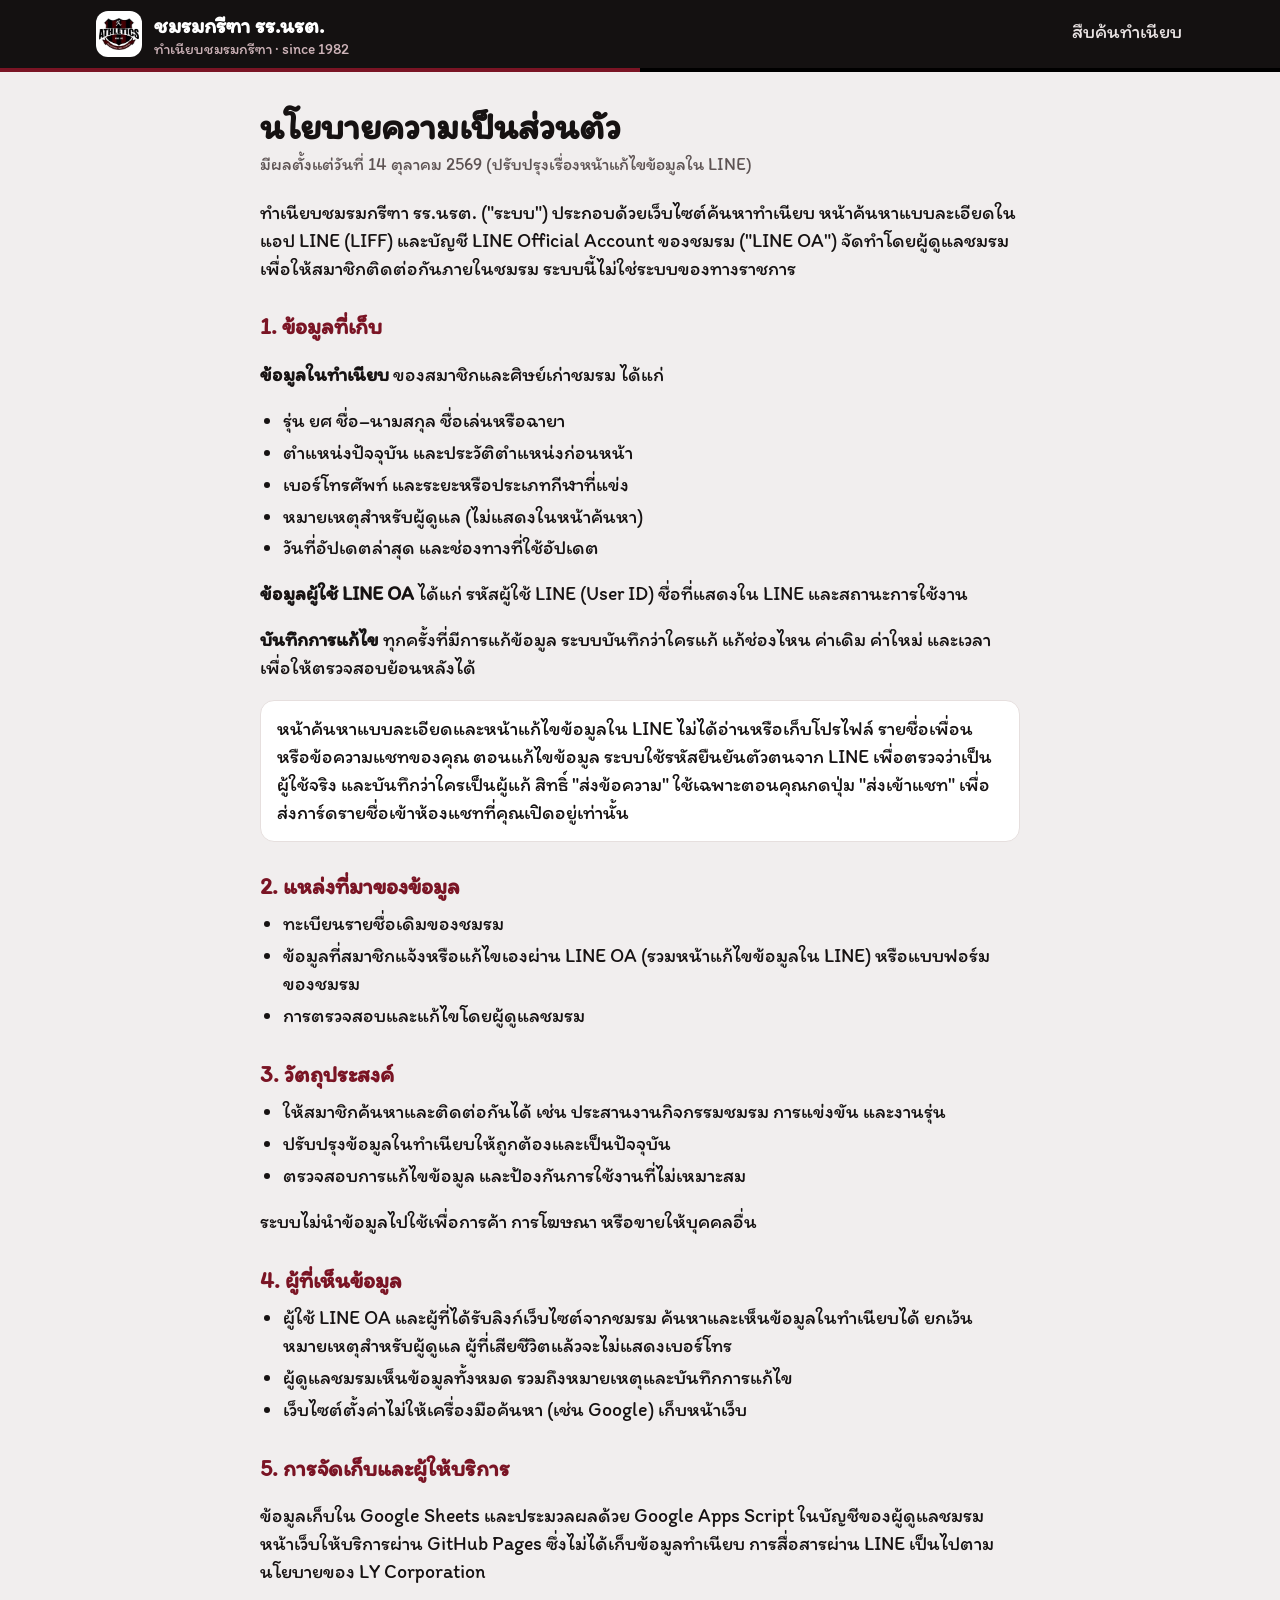
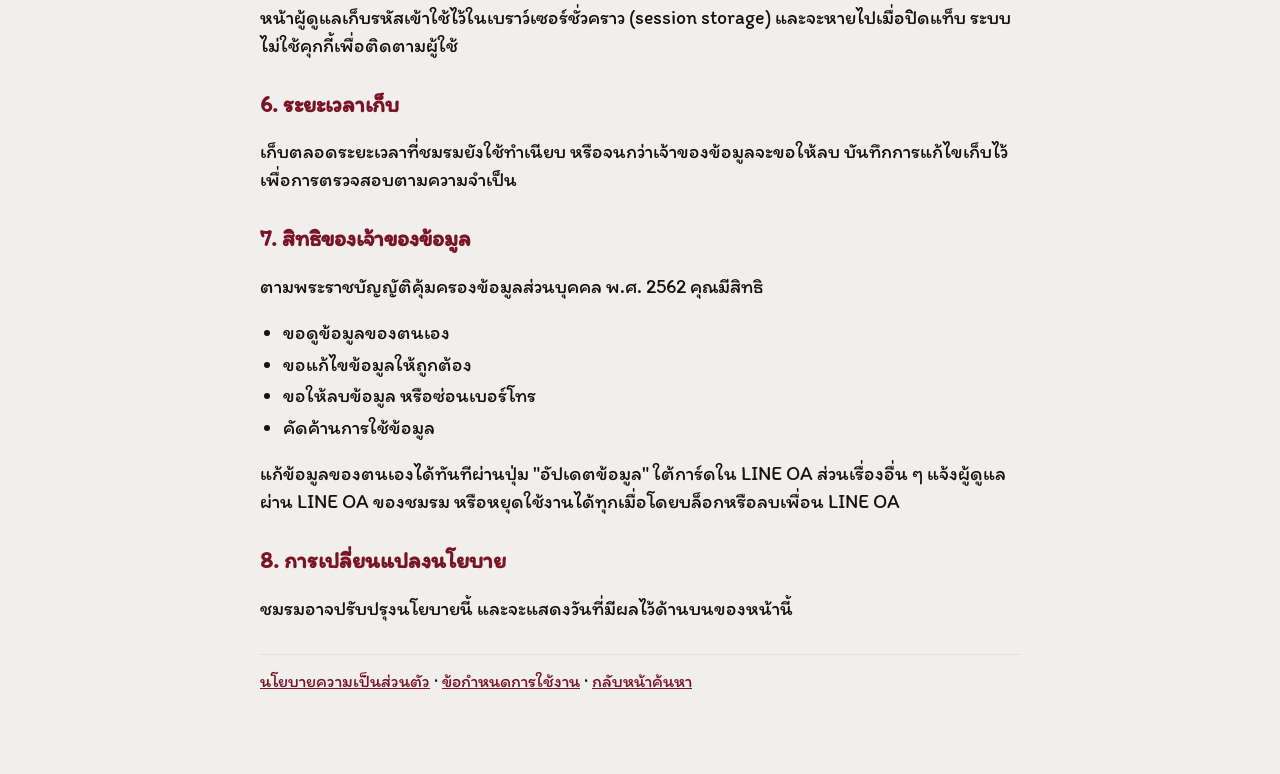
<file: privacy.html>
<!DOCTYPE html>
<html lang="th">
<head>
<meta charset="utf-8">
<meta name="viewport" content="width=device-width, initial-scale=1, viewport-fit=cover">
<title>นโยบายความเป็นส่วนตัว · ทำเนียบชมรมกรีฑา รร.นรต.</title>
<meta name="theme-color" content="#141111">
<link rel="icon" type="image/png" href="favicon.png">
<link rel="preload" href="fonts/itim-thai.woff2" as="font" type="font/woff2" crossorigin>
<link rel="stylesheet" href="fonts.css?v=12">
<link rel="stylesheet" href="style.css?v=12">
<style>
  .doc { max-width: 760px; margin: 0 auto; }
  .doc h1 { font-size: clamp(26px, 5vw, 34px); line-height: 1.3; margin: 4px 0 4px; }
  .doc .eff { color: var(--muted); margin: 0 0 22px; font-size: 16px; }
  .doc h2 { font-size: 21px; margin: 28px 0 8px; color: var(--red); }
  .doc p, .doc li { font-size: 18px; }
  .doc ul { padding-left: 1.3em; margin: 6px 0; }
  .doc li { margin: 4px 0; }
  .doc .box { background: var(--surface); border: 1px solid var(--line); border-radius: 14px; padding: 14px 16px; margin: 14px 0; }
  .doc .links { margin-top: 32px; padding-top: 14px; border-top: 1px solid var(--line); font-size: 16px; }
  .doc a { color: var(--red); }
</style>
</head>
<body>
<div class="nav"><div class="in">
    <a class="brand" href="index.html"><img src="logo.png" alt="โลโก้ชมรมกรีฑา"><span><b>ชมรมกรีฑา รร.นรต.</b><small>ทำเนียบชมรมกรีฑา · since 1982</small></span></a>
    <a class="l" href="index.html">สืบค้นทำเนียบ</a>
  </div></div><div class="stripe"></div>
<main><article class="doc">
  <h1>นโยบายความเป็นส่วนตัว</h1>
  <p class="eff">มีผลตั้งแต่วันที่ 14 ตุลาคม 2569 (ปรับปรุงเรื่องหน้าแก้ไขข้อมูลใน LINE)</p>
  <p>ทำเนียบชมรมกรีฑา รร.นรต. ("ระบบ") ประกอบด้วยเว็บไซต์ค้นหาทำเนียบ หน้าค้นหาแบบละเอียดในแอป LINE (LIFF) และบัญชี LINE Official Account ของชมรม ("LINE OA") จัดทำโดยผู้ดูแลชมรมเพื่อให้สมาชิกติดต่อกันภายในชมรม ระบบนี้ไม่ใช่ระบบของทางราชการ</p>

  <h2>1. ข้อมูลที่เก็บ</h2>
  <p><b>ข้อมูลในทำเนียบ</b> ของสมาชิกและศิษย์เก่าชมรม ได้แก่</p>
  <ul>
    <li>รุ่น ยศ ชื่อ–นามสกุล ชื่อเล่นหรือฉายา</li>
    <li>ตำแหน่งปัจจุบัน และประวัติตำแหน่งก่อนหน้า</li>
    <li>เบอร์โทรศัพท์ และระยะหรือประเภทกีฬาที่แข่ง</li>
    <li>หมายเหตุสำหรับผู้ดูแล (ไม่แสดงในหน้าค้นหา)</li>
    <li>วันที่อัปเดตล่าสุด และช่องทางที่ใช้อัปเดต</li>
  </ul>
  <p><b>ข้อมูลผู้ใช้ LINE OA</b> ได้แก่ รหัสผู้ใช้ LINE (User ID) ชื่อที่แสดงใน LINE และสถานะการใช้งาน</p>
  <p><b>บันทึกการแก้ไข</b> ทุกครั้งที่มีการแก้ข้อมูล ระบบบันทึกว่าใครแก้ แก้ช่องไหน ค่าเดิม ค่าใหม่ และเวลา เพื่อให้ตรวจสอบย้อนหลังได้</p>
  <div class="box">หน้าค้นหาแบบละเอียดและหน้าแก้ไขข้อมูลใน LINE ไม่ได้อ่านหรือเก็บโปรไฟล์ รายชื่อเพื่อน หรือข้อความแชทของคุณ ตอนแก้ไขข้อมูล ระบบใช้รหัสยืนยันตัวตนจาก LINE เพื่อตรวจว่าเป็นผู้ใช้จริง และบันทึกว่าใครเป็นผู้แก้ สิทธิ์ "ส่งข้อความ" ใช้เฉพาะตอนคุณกดปุ่ม "ส่งเข้าแชท" เพื่อส่งการ์ดรายชื่อเข้าห้องแชทที่คุณเปิดอยู่เท่านั้น</div>

  <h2>2. แหล่งที่มาของข้อมูล</h2>
  <ul>
    <li>ทะเบียนรายชื่อเดิมของชมรม</li>
    <li>ข้อมูลที่สมาชิกแจ้งหรือแก้ไขเองผ่าน LINE OA (รวมหน้าแก้ไขข้อมูลใน LINE) หรือแบบฟอร์มของชมรม</li>
    <li>การตรวจสอบและแก้ไขโดยผู้ดูแลชมรม</li>
  </ul>

  <h2>3. วัตถุประสงค์</h2>
  <ul>
    <li>ให้สมาชิกค้นหาและติดต่อกันได้ เช่น ประสานงานกิจกรรมชมรม การแข่งขัน และงานรุ่น</li>
    <li>ปรับปรุงข้อมูลในทำเนียบให้ถูกต้องและเป็นปัจจุบัน</li>
    <li>ตรวจสอบการแก้ไขข้อมูล และป้องกันการใช้งานที่ไม่เหมาะสม</li>
  </ul>
  <p>ระบบไม่นำข้อมูลไปใช้เพื่อการค้า การโฆษณา หรือขายให้บุคคลอื่น</p>

  <h2>4. ผู้ที่เห็นข้อมูล</h2>
  <ul>
    <li>ผู้ใช้ LINE OA และผู้ที่ได้รับลิงก์เว็บไซต์จากชมรม ค้นหาและเห็นข้อมูลในทำเนียบได้ ยกเว้นหมายเหตุสำหรับผู้ดูแล ผู้ที่เสียชีวิตแล้วจะไม่แสดงเบอร์โทร</li>
    <li>ผู้ดูแลชมรมเห็นข้อมูลทั้งหมด รวมถึงหมายเหตุและบันทึกการแก้ไข</li>
    <li>เว็บไซต์ตั้งค่าไม่ให้เครื่องมือค้นหา (เช่น Google) เก็บหน้าเว็บ</li>
  </ul>

  <h2>5. การจัดเก็บและผู้ให้บริการ</h2>
  <p>ข้อมูลเก็บใน Google Sheets และประมวลผลด้วย Google Apps Script ในบัญชีของผู้ดูแลชมรม หน้าเว็บให้บริการผ่าน GitHub Pages ซึ่งไม่ได้เก็บข้อมูลทำเนียบ การสื่อสารผ่าน LINE เป็นไปตามนโยบายของ LY Corporation</p>
  <p>หน้าผู้ดูแลเก็บรหัสเข้าใช้ไว้ในเบราว์เซอร์ชั่วคราว (session storage) และจะหายไปเมื่อปิดแท็บ ระบบไม่ใช้คุกกี้เพื่อติดตามผู้ใช้</p>

  <h2>6. ระยะเวลาเก็บ</h2>
  <p>เก็บตลอดระยะเวลาที่ชมรมยังใช้ทำเนียบ หรือจนกว่าเจ้าของข้อมูลจะขอให้ลบ บันทึกการแก้ไขเก็บไว้เพื่อการตรวจสอบตามความจำเป็น</p>

  <h2>7. สิทธิของเจ้าของข้อมูล</h2>
  <p>ตามพระราชบัญญัติคุ้มครองข้อมูลส่วนบุคคล พ.ศ. 2562 คุณมีสิทธิ</p>
  <ul>
    <li>ขอดูข้อมูลของตนเอง</li>
    <li>ขอแก้ไขข้อมูลให้ถูกต้อง</li>
    <li>ขอให้ลบข้อมูล หรือซ่อนเบอร์โทร</li>
    <li>คัดค้านการใช้ข้อมูล</li>
  </ul>
  <p>แก้ข้อมูลของตนเองได้ทันทีผ่านปุ่ม "อัปเดตข้อมูล" ใต้การ์ดใน LINE OA ส่วนเรื่องอื่น ๆ แจ้งผู้ดูแลผ่าน LINE OA ของชมรม หรือหยุดใช้งานได้ทุกเมื่อโดยบล็อกหรือลบเพื่อน LINE OA</p>

  <h2>8. การเปลี่ยนแปลงนโยบาย</h2>
  <p>ชมรมอาจปรับปรุงนโยบายนี้ และจะแสดงวันที่มีผลไว้ด้านบนของหน้านี้</p>
  <p class="links"><a href="privacy.html">นโยบายความเป็นส่วนตัว</a> · <a href="terms.html">ข้อกำหนดการใช้งาน</a> · <a href="index.html">กลับหน้าค้นหา</a></p>
</article></main>
</body>
</html>
</file>
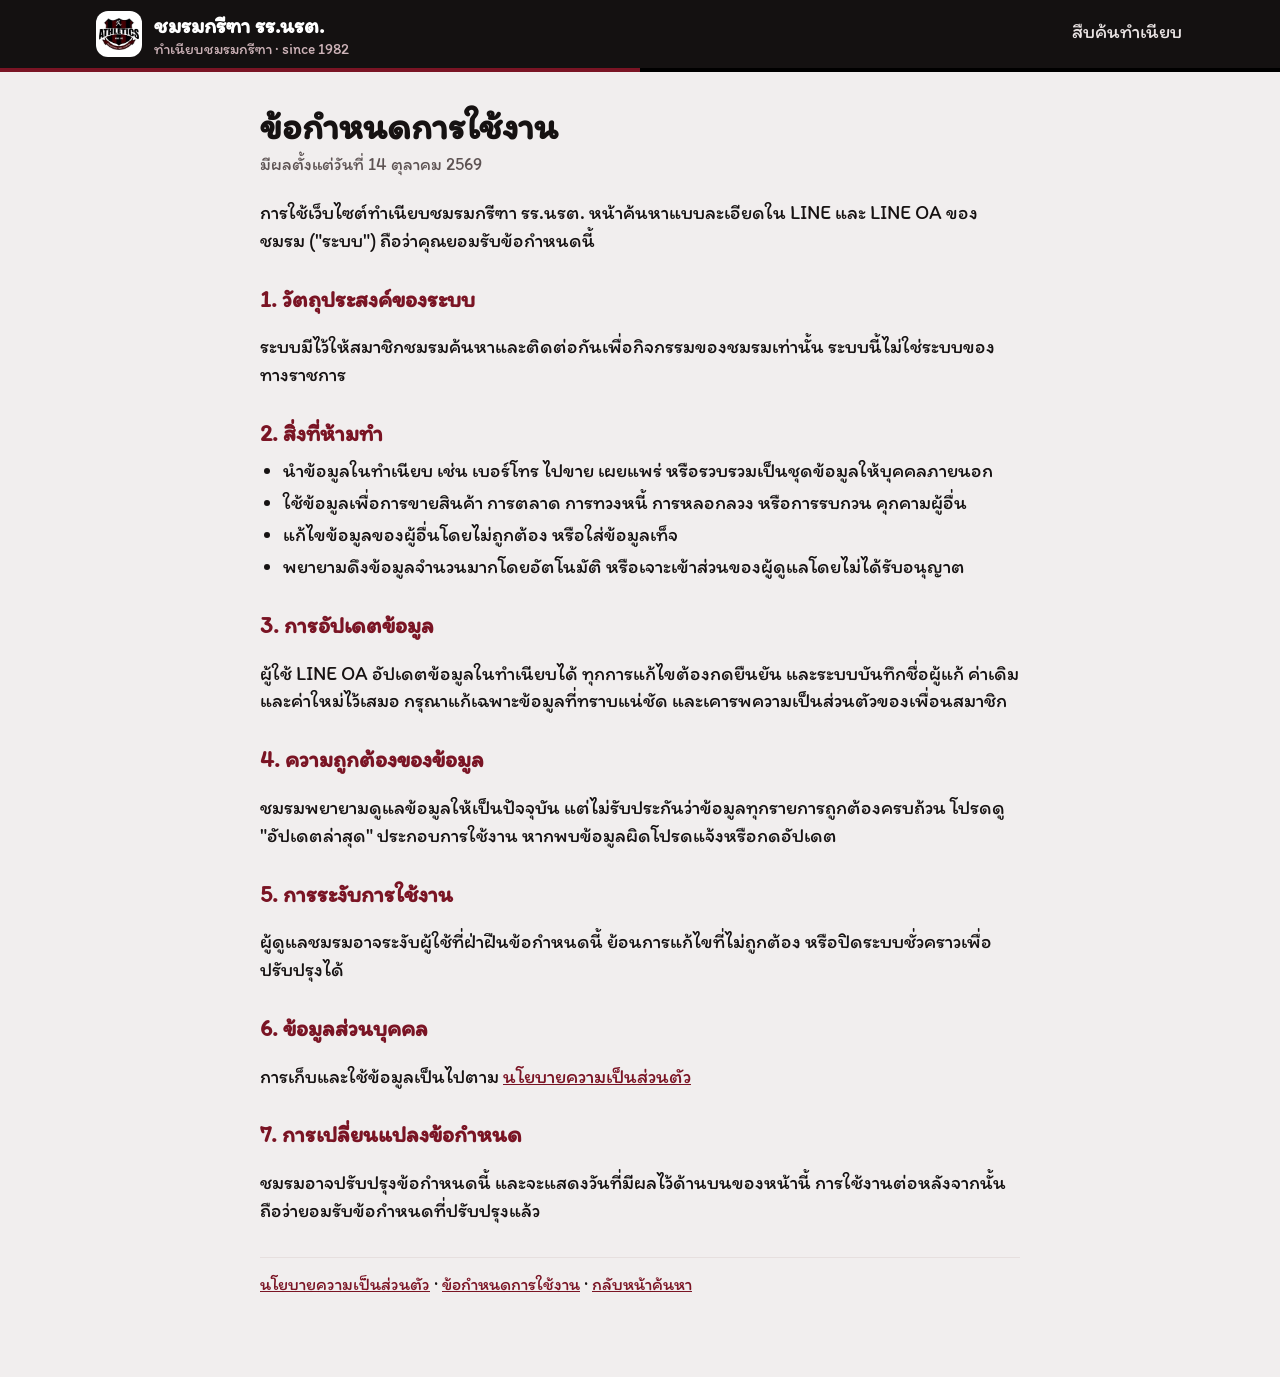
<file: terms.html>
<!DOCTYPE html>
<html lang="th">
<head>
<meta charset="utf-8">
<meta name="viewport" content="width=device-width, initial-scale=1, viewport-fit=cover">
<title>ข้อกำหนดการใช้งาน · ทำเนียบชมรมกรีฑา รร.นรต.</title>
<meta name="theme-color" content="#141111">
<link rel="icon" type="image/png" href="favicon.png">
<link rel="preload" href="fonts/itim-thai.woff2" as="font" type="font/woff2" crossorigin>
<link rel="stylesheet" href="fonts.css?v=12">
<link rel="stylesheet" href="style.css?v=12">
<style>
  .doc { max-width: 760px; margin: 0 auto; }
  .doc h1 { font-size: clamp(26px, 5vw, 34px); line-height: 1.3; margin: 4px 0 4px; }
  .doc .eff { color: var(--muted); margin: 0 0 22px; font-size: 16px; }
  .doc h2 { font-size: 21px; margin: 28px 0 8px; color: var(--red); }
  .doc p, .doc li { font-size: 18px; }
  .doc ul { padding-left: 1.3em; margin: 6px 0; }
  .doc li { margin: 4px 0; }
  .doc .box { background: var(--surface); border: 1px solid var(--line); border-radius: 14px; padding: 14px 16px; margin: 14px 0; }
  .doc .links { margin-top: 32px; padding-top: 14px; border-top: 1px solid var(--line); font-size: 16px; }
  .doc a { color: var(--red); }
</style>
</head>
<body>
<div class="nav"><div class="in">
    <a class="brand" href="index.html"><img src="logo.png" alt="โลโก้ชมรมกรีฑา"><span><b>ชมรมกรีฑา รร.นรต.</b><small>ทำเนียบชมรมกรีฑา · since 1982</small></span></a>
    <a class="l" href="index.html">สืบค้นทำเนียบ</a>
  </div></div><div class="stripe"></div>
<main><article class="doc">
  <h1>ข้อกำหนดการใช้งาน</h1>
  <p class="eff">มีผลตั้งแต่วันที่ 14 ตุลาคม 2569</p>
  <p>การใช้เว็บไซต์ทำเนียบชมรมกรีฑา รร.นรต. หน้าค้นหาแบบละเอียดใน LINE และ LINE OA ของชมรม ("ระบบ") ถือว่าคุณยอมรับข้อกำหนดนี้</p>

  <h2>1. วัตถุประสงค์ของระบบ</h2>
  <p>ระบบมีไว้ให้สมาชิกชมรมค้นหาและติดต่อกันเพื่อกิจกรรมของชมรมเท่านั้น ระบบนี้ไม่ใช่ระบบของทางราชการ</p>

  <h2>2. สิ่งที่ห้ามทำ</h2>
  <ul>
    <li>นำข้อมูลในทำเนียบ เช่น เบอร์โทร ไปขาย เผยแพร่ หรือรวบรวมเป็นชุดข้อมูลให้บุคคลภายนอก</li>
    <li>ใช้ข้อมูลเพื่อการขายสินค้า การตลาด การทวงหนี้ การหลอกลวง หรือการรบกวน คุกคามผู้อื่น</li>
    <li>แก้ไขข้อมูลของผู้อื่นโดยไม่ถูกต้อง หรือใส่ข้อมูลเท็จ</li>
    <li>พยายามดึงข้อมูลจำนวนมากโดยอัตโนมัติ หรือเจาะเข้าส่วนของผู้ดูแลโดยไม่ได้รับอนุญาต</li>
  </ul>

  <h2>3. การอัปเดตข้อมูล</h2>
  <p>ผู้ใช้ LINE OA อัปเดตข้อมูลในทำเนียบได้ ทุกการแก้ไขต้องกดยืนยัน และระบบบันทึกชื่อผู้แก้ ค่าเดิม และค่าใหม่ไว้เสมอ กรุณาแก้เฉพาะข้อมูลที่ทราบแน่ชัด และเคารพความเป็นส่วนตัวของเพื่อนสมาชิก</p>

  <h2>4. ความถูกต้องของข้อมูล</h2>
  <p>ชมรมพยายามดูแลข้อมูลให้เป็นปัจจุบัน แต่ไม่รับประกันว่าข้อมูลทุกรายการถูกต้องครบถ้วน โปรดดู "อัปเดตล่าสุด" ประกอบการใช้งาน หากพบข้อมูลผิดโปรดแจ้งหรือกดอัปเดต</p>

  <h2>5. การระงับการใช้งาน</h2>
  <p>ผู้ดูแลชมรมอาจระงับผู้ใช้ที่ฝ่าฝืนข้อกำหนดนี้ ย้อนการแก้ไขที่ไม่ถูกต้อง หรือปิดระบบชั่วคราวเพื่อปรับปรุงได้</p>

  <h2>6. ข้อมูลส่วนบุคคล</h2>
  <p>การเก็บและใช้ข้อมูลเป็นไปตาม <a href="privacy.html">นโยบายความเป็นส่วนตัว</a></p>

  <h2>7. การเปลี่ยนแปลงข้อกำหนด</h2>
  <p>ชมรมอาจปรับปรุงข้อกำหนดนี้ และจะแสดงวันที่มีผลไว้ด้านบนของหน้านี้ การใช้งานต่อหลังจากนั้นถือว่ายอมรับข้อกำหนดที่ปรับปรุงแล้ว</p>
  <p class="links"><a href="privacy.html">นโยบายความเป็นส่วนตัว</a> · <a href="terms.html">ข้อกำหนดการใช้งาน</a> · <a href="index.html">กลับหน้าค้นหา</a></p>
</article></main>
</body>
</html>
</file>
<file: fonts.css>
/* ฟอนต์ Itim (SIL Open Font License — fonts/OFL.txt) เก็บไว้ในเว็บเอง
   size-adjust ขยาย Itim ขึ้น 10% เพราะตัวเล็กกว่า Sarabun ที่ใช้ตั้งขนาดไว้เดิม · Itim มีน้ำหนักเดียว */
@font-face {
  font-family: 'Itim'; font-style: normal; font-weight: 400; font-display: swap; size-adjust: 110%;
  src: url(fonts/itim-thai.woff2) format('woff2');
  unicode-range: U+02D7, U+0303, U+0331, U+0E01-0E5B, U+200C-200D, U+25CC;
}
@font-face {
  font-family: 'Itim'; font-style: normal; font-weight: 400; font-display: swap; size-adjust: 110%;
  src: url(fonts/itim-latin.woff2) format('woff2');
  unicode-range: U+0000-00FF, U+0131, U+0152-0153, U+02BB-02BC, U+02C6, U+02DA, U+02DC, U+0304, U+0308, U+0329, U+2000-206F, U+20AC, U+2122, U+2191, U+2193, U+2212, U+2215, U+FEFF, U+FFFD;
}
</file>
<file: style.css>
:root {
  --red: #7a1424; --red-dark: #5a0e1a; --red-bright: #d63b52; --black: #141111;
  --bg: #f1eeee; --surface: #ffffff; --ink: #161212; --muted: #5d5353; --line: #e6dfde; --soft: #f3ecec; --tint: #f7e9ec;
  --head: #1f1b1b; --good: #1b6e3a; --bad: #b00020; --shadow: 0 1px 3px rgba(0,0,0,.06);
  --font: 'Itim', 'Sarabun', 'Noto Sans Thai', system-ui, sans-serif;
}
@media (prefers-color-scheme: dark) { :root:not([data-theme="light"]) {
  --bg: #0f0d0d; --surface: #1a1717; --ink: #f2eded; --muted: #b5abab; --line: #2e2828; --soft: #262121; --tint: #34161d;
  --red: #c24a5e; --red-dark: #a63a4d; --head: #0a0808; --good: #5fcf8a; --bad: #ff7a8c; color-scheme: dark; } }
* { box-sizing: border-box; }
body { margin: 0; font-family: var(--font); font-size: 18px; line-height: 1.55; background: var(--bg); color: var(--ink); }
[hidden] { display: none !important; }
a { color: inherit; }
button, input, select, textarea { font: inherit; }
:focus-visible { outline: 2px solid var(--red-bright); outline-offset: 2px; }

/* แถบบน */
.nav { background: var(--black); color: #fff; position: sticky; top: 0; z-index: 20; }
.nav .in { max-width: 1120px; margin: 0 auto; padding: 10px 16px; display: flex; align-items: center; gap: 16px; }
.brand { display: flex; align-items: center; gap: 12px; text-decoration: none; margin-right: auto; min-width: 0; }
.brand img { width: 46px; height: 46px; object-fit: contain; background: #fff; border-radius: 12px; padding: 3px; flex: none; }
.brand span { min-width: 0; }
#filters .grid { grid-template-columns: repeat(4, minmax(0, 1fr)); }
#filters .grid .wide { grid-column: span 2; }
@media (max-width: 700px) { #filters .grid { grid-template-columns: repeat(2, minmax(0, 1fr)); } }
@media (max-width: 480px) { #filters .grid { grid-template-columns: 1fr; } #filters .grid .wide { grid-column: auto; } }
.brand b { display: block; font-size: 20px; font-weight: 700; color: #fff; white-space: nowrap; overflow: hidden; text-overflow: ellipsis; }
.brand small { display: block; font-size: 14px; font-weight: 400; color: #cdb3b8; line-height: 1.2; }
.nav a.l { color: #e9e3e3; text-decoration: none; padding: 8px 2px; font-weight: 500; border-bottom: 3px solid transparent; white-space: nowrap; }
.nav a.l:hover { color: #fff; }
.nav a.l.on { color: #fff; border-bottom-color: var(--red-bright); }
.stripe { height: 4px; background: linear-gradient(90deg, var(--red) 50%, #000 50%); }

main { max-width: 1120px; margin: 0 auto; padding: 28px 16px 64px; }
h1.title { text-align: center; font-size: clamp(24px, 4.2vw, 40px); line-height: 1.25; margin: 8px 0 6px; font-weight: 800; display: flex; gap: 12px; justify-content: center; align-items: center; flex-wrap: wrap; }
h1.title svg { color: var(--muted); flex: none; }
.sub { text-align: center; color: var(--muted); margin: 0 0 22px; }

/* ค้นหา */
.searchbar { display: flex; gap: 10px; max-width: 880px; margin: 0 auto; }
.searchbar input[type=search] { flex: 1; min-width: 0; padding: 14px 16px; border: 1px solid var(--line); border-radius: 12px; background: var(--surface); color: var(--ink); font-size: 19px; }
.btn { border: 0; border-radius: 12px; padding: 12px 20px; font-size: 17px; background: var(--head); color: #fff; font-weight: 600; cursor: pointer; display: inline-flex; gap: 8px; align-items: center; justify-content: center; white-space: nowrap; }
.btn:hover { background: #000; }
.btn.red { background: var(--red); } .btn.red:hover { background: var(--red-dark); }
.btn.ghost { background: transparent; color: var(--red); border: 1px solid var(--line); padding: 7px 14px; font-size: 16px; }
.btn.ghost:hover { background: var(--tint); }
.btn.text { background: none; color: var(--muted); padding: 6px 8px; font-weight: 400; }
.btn.text:hover { color: var(--red); }
@media (prefers-color-scheme: dark) { :root:not([data-theme="light"]) .btn:not(.red):not(.ghost):not(.text) { background: #2a2424; } }

.panel { background: var(--surface); border: 1px solid var(--line); border-radius: 16px; padding: 18px; box-shadow: var(--shadow); max-width: 880px; margin: 14px auto 0; }
.grid { display: grid; grid-template-columns: repeat(auto-fit, minmax(180px, 1fr)); gap: 12px 14px; }
label { display: block; font-size: 15px; font-weight: 600; color: var(--muted); margin: 0 0 4px 2px; }
.field { width: 100%; padding: 11px 12px; border: 1px solid var(--line); border-radius: 10px; background: var(--bg); color: var(--ink); }
textarea.field { resize: vertical; }
.field:focus { background: var(--surface); }
.row { display: flex; gap: 10px; flex-wrap: wrap; align-items: center; }

.msg { max-width: 880px; margin: 14px auto 0; padding: 10px 14px; border-radius: 10px; }
.msg.err { background: #fbe9ec; color: var(--bad); } .msg.ok { background: #e6f4ea; color: var(--good); }
@media (prefers-color-scheme: dark) { :root:not([data-theme="light"]) .msg.err { background: #3a1820; } :root:not([data-theme="light"]) .msg.ok { background: #14301f; } }

.progress { height: 8px; background: var(--soft); border-radius: 8px; overflow: hidden; margin-top: 8px; }
.progress i { display: block; height: 100%; background: var(--red); border-radius: 8px; transition: width .4s; }

/* ผลลัพธ์ */
.summary { text-align: center; margin: 26px 0 14px; }
.summary b { font-size: 20px; } .summary div { color: var(--muted); font-size: 16px; }
.tablewrap { background: var(--surface); border-radius: 14px; overflow: hidden; border: 1px solid var(--line); box-shadow: var(--shadow); }
table { width: 100%; border-collapse: collapse; }
thead th { background: var(--head); color: #fff; font-weight: 700; padding: 16px 14px; text-align: left; font-size: 17px; white-space: nowrap; }
thead th.c, td.c { text-align: center; }
td.c { white-space: nowrap; }
tbody td { padding: 14px; border-top: 1px solid var(--line); vertical-align: middle; }
tbody tr:hover { background: var(--soft); }
.pill { display: inline-block; background: var(--soft); border-radius: 999px; padding: 3px 12px; font-size: 16px; font-weight: 600; white-space: nowrap; }
.n { font-weight: 700; font-size: 19px; line-height: 1.35; } .n .rk { font-weight: 500; color: var(--muted); margin-right: 4px; }
.s { color: var(--muted); font-size: 16px; }
.tag { font-size: 14px; background: var(--soft); color: var(--muted); padding: 1px 9px; border-radius: 999px; margin-left: 6px; font-weight: 600; }
.hist { color: var(--muted); font-size: 15px; margin-top: 3px; }
.calls { display: flex; gap: 6px; flex-wrap: wrap; }
a.call { display: inline-flex; align-items: center; gap: 6px; padding: 6px 12px; background: var(--red); color: #fff; border-radius: 999px; text-decoration: none; font-weight: 600; font-size: 16px; white-space: nowrap; }
a.call:hover { background: var(--red-dark); }
.upd { font-size: 14px; color: var(--muted); margin-bottom: 6px; }
.acts { display: flex; gap: 2px; flex-wrap: nowrap; align-items: center; }

.cards { display: none; }
.card { background: var(--surface); border: 1px solid var(--line); border-radius: 16px; padding: 16px; box-shadow: var(--shadow); }
.card .top { display: flex; justify-content: space-between; gap: 10px; align-items: flex-start; }
.card .gen { background: var(--red); color: #fff; border-radius: 999px; padding: 2px 12px; font-size: 15px; font-weight: 700; white-space: nowrap; }
.card .p { margin-top: 8px; white-space: pre-line; }
.card .calls { margin-top: 12px; }
.card .foot { margin-top: 12px; padding-top: 10px; border-top: 1px solid var(--line); }
.empty { text-align: center; color: var(--muted); padding: 40px 12px; }

@media (max-width: 800px) {
  .tablewrap { display: none; }
  .cards { display: flex; flex-direction: column; gap: 12px; }
  .brand small { display: none; } .brand b { font-size: 17px; }
  .searchbar .btn span { display: none; }
}

.pager { display: flex; gap: 6px; justify-content: center; flex-wrap: wrap; margin-top: 18px; }
.pager button { min-width: 40px; padding: 8px 12px; border: 1px solid var(--line); background: var(--surface); color: var(--ink); border-radius: 10px; cursor: pointer; }
.pager button[aria-current=page] { background: var(--head); color: #fff; border-color: var(--head); }
.pager button:disabled { opacity: .4; cursor: default; }

dialog { border: 0; border-radius: 18px; padding: 0; width: min(560px, calc(100vw - 24px)); background: var(--surface); color: var(--ink); box-shadow: 0 20px 60px rgba(0,0,0,.35); }
dialog::backdrop { background: rgba(0,0,0,.55); }
dialog form { padding: 20px; display: grid; gap: 12px; }
dialog h2 { margin: 0; font-size: 20px; }
.two { display: grid; grid-template-columns: 1fr 1fr; gap: 12px; }
@media (max-width: 480px) { .two { grid-template-columns: 1fr; } }

@media (max-width: 420px) { .nav .in { gap: 12px; } .nav a.l { font-size: 15px; } .brand img { width: 40px; height: 40px; } .brand b { font-size: 15px; } }

/* สารบัญรุ่น */
#browse { margin-top: 22px; }
.ghead { display: flex; align-items: baseline; gap: 12px; flex-wrap: wrap; margin: 0 2px 12px; }
.ghead b { font-size: 20px; }
.ghead span { color: var(--muted); font-size: 15px; }
.gens { display: grid; grid-template-columns: repeat(auto-fill, minmax(118px, 1fr)); gap: 10px; }
.gchip { font: inherit; cursor: pointer; display: flex; flex-direction: column; align-items: center; gap: 2px; padding: 14px 8px; border-radius: 14px; border: 1px solid var(--line); background: var(--surface); color: var(--ink); transition: border-color .15s, transform .15s; }
.gchip b { font-size: 19px; }
.gchip span { font-size: 14px; color: var(--muted); }
.gchip:hover { border-color: var(--red-bright); transform: translateY(-1px); }
.gchip:focus-visible { outline: 2px solid var(--red-bright); outline-offset: 2px; }
.btn.back { display: block; margin: 0 auto 8px; padding: 4px 6px; }
@media (max-width: 480px) { .gens { grid-template-columns: repeat(3, minmax(0, 1fr)); gap: 8px; } .gchip { padding: 11px 4px; } .gchip b { font-size: 16px; } }

/* ความคืบหน้ารายรุ่น (ผู้ดูแล) */
.gchip.prog { gap: 4px; padding-bottom: 12px; }
.gbar { display: block; width: 78%; height: 6px; border-radius: 6px; background: var(--soft); overflow: hidden; margin-top: 4px; }
.gbar > i { display: block; height: 100%; border-radius: 6px; background: var(--red-bright); }
.gchip.done .gbar > i { background: var(--good); }
.gchip.done span { color: var(--good); font-weight: 600; }

.msg { white-space: pre-line; }
</file>
